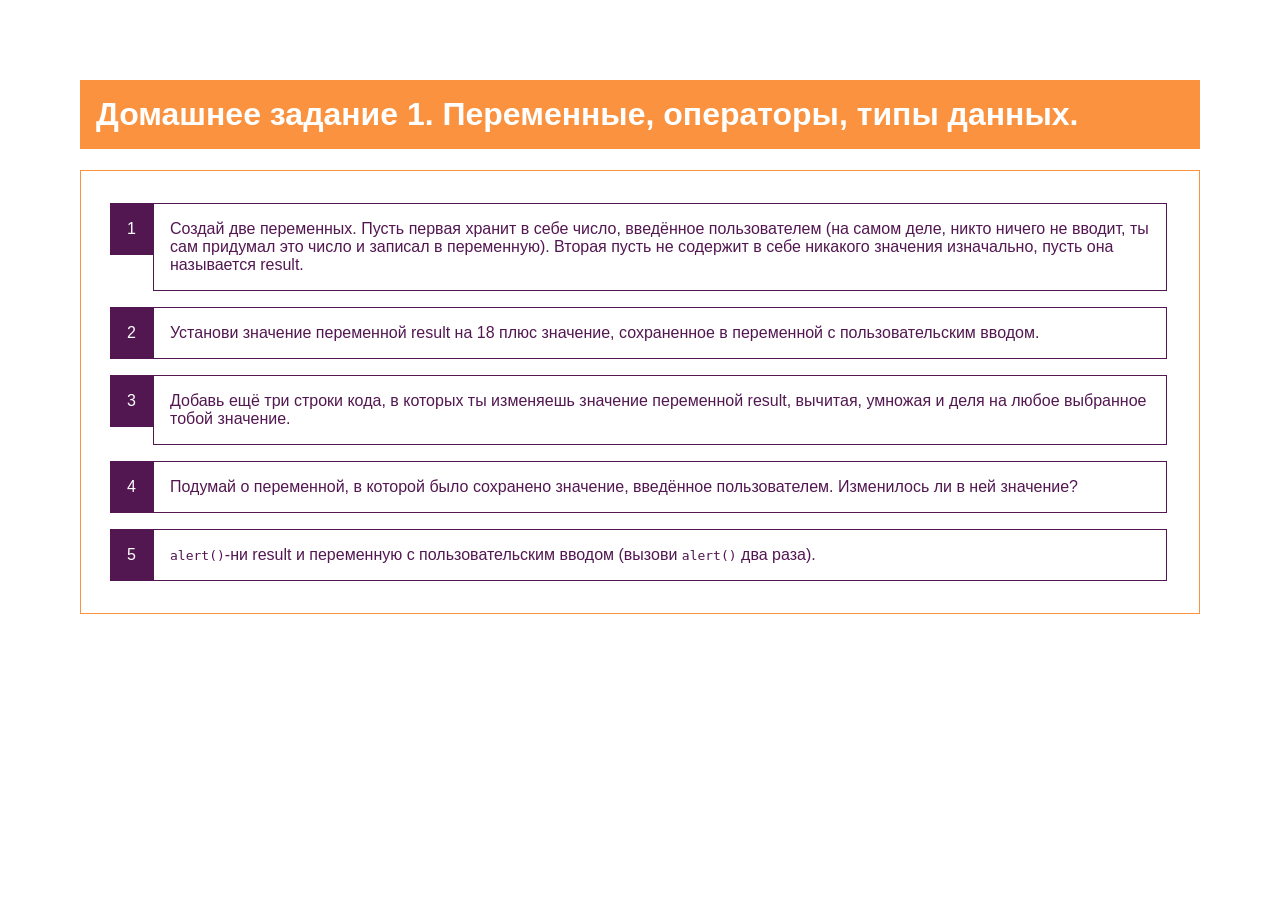
<file: 1/index.html>
<!DOCTYPE html>
<html lang="en">
  <head>
    <meta charset="UTF-8" />
    <meta name="viewport" content="width=device-width, initial-scale=1.0" />
    <meta http-equiv="X-UA-Compatible" content="ie=edge" />
    <title>Домашнее задание 1. Переменные, операторы, типы данных.</title>
    <link rel="stylesheet" href="styles.css" />
  </head>
  <body>
    <h1>Домашнее задание 1. Переменные, операторы, типы данных.</h1>
    <ol>
      <li>
        Создай две переменных. Пусть первая хранит в себе число, введённое
        пользователем (на самом деле, никто ничего не вводит, ты сам придумал
        это число и записал в переменную). Вторая пусть не содержит в себе
        никакого значения изначально, пусть она называется result.
      </li>
      <li>
        Установи значение переменной result на 18 плюс значение, сохраненное в
        переменной с пользовательским вводом.
      </li>
      <li>
        Добавь ещё три строки кода, в которых ты изменяешь значение переменной
        result, вычитая, умножая и деля на любое выбранное тобой значение.
      </li>
      <li>
        Подумай о переменной, в которой было сохранено значение, введённое
        пользователем. Изменилось ли в ней значение?
      </li>
      <li>
        <code>alert()</code>-ни result и переменную с пользовательским вводом
        (вызови <code>alert()</code> два раза).
      </li>
    </ol>
    <script src="assignment.js"></script>
  </body>
</html>
</file>
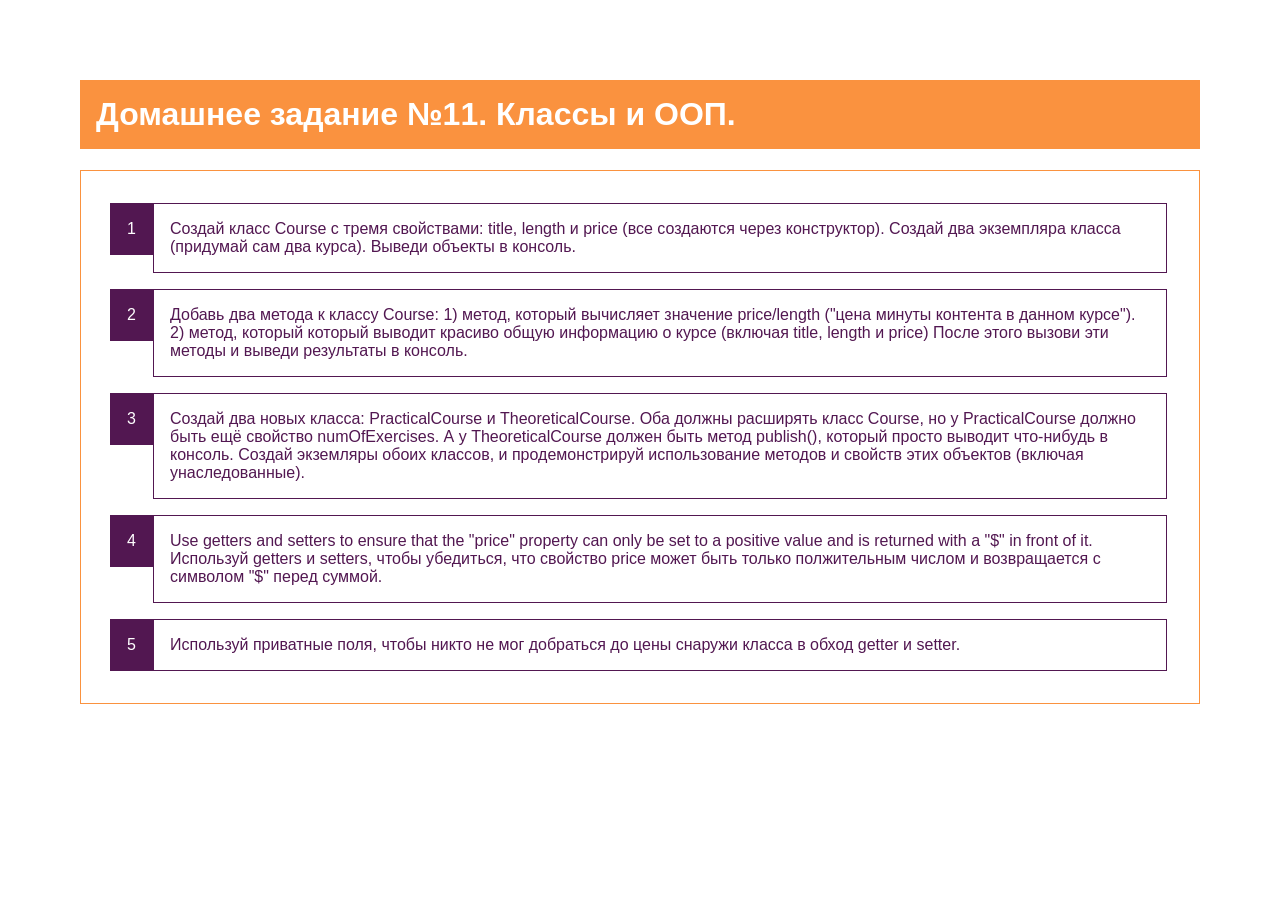
<file: 11/index.html>
<!DOCTYPE html>
<html lang="en">
  <head>
    <meta charset="UTF-8" />
    <meta name="viewport" content="width=device-width, initial-scale=1.0" />
    <meta http-equiv="X-UA-Compatible" content="ie=edge" />
    <title>Домашнее задание №11. Классы и ООП.</title>
    <link rel="stylesheet" href="styles.css" />
    <script src="assignment.js" defer></script>
  </head>
  <body>
    <h1>Домашнее задание №11. Классы и ООП.</h1>
    <ol>
      <li>
        Создай класс Course с тремя свойствами: title, length и price (все создаются через конструктор).
        Создай два экземпляра класса (придумай сам два курса). Выведи объекты в консоль.
      </li>
      <li>
        Добавь два метода к классу Course:
        1) метод, который вычисляет значение price/length ("цена минуты контента в данном курсе").
        2) метод, который который выводит красиво общую информацию о курсе (включая title, length и price)
        После этого вызови эти методы и выведи результаты в консоль.
      </li>
      <li>
        Создай два новых класса: PracticalCourse и TheoreticalCourse.
        Оба должны расширять класс Course, но у PracticalCourse должно быть ещё свойство numOfExercises.
        А у TheoreticalCourse должен быть метод publish(), который просто выводит что-нибудь в консоль.
        Создай экземляры обоих классов, и продемонстрируй использование методов и свойств этих объектов (включая унаследованные).
      </li>
      <li>
        Use getters and setters to ensure that the "price" property can only be
        set to a positive value and is returned with a "$" in front of it.
        Используй getters и setters, чтобы убедиться, что свойство price может быть только полжительным числом
        и возвращается с символом "$" перед суммой.
      </li>
      <li>
        Используй приватные поля, чтобы никто не мог добраться до цены снаружи класса в обход getter и setter.
      </li>
    </ol>
  </body>
</html>
</file>
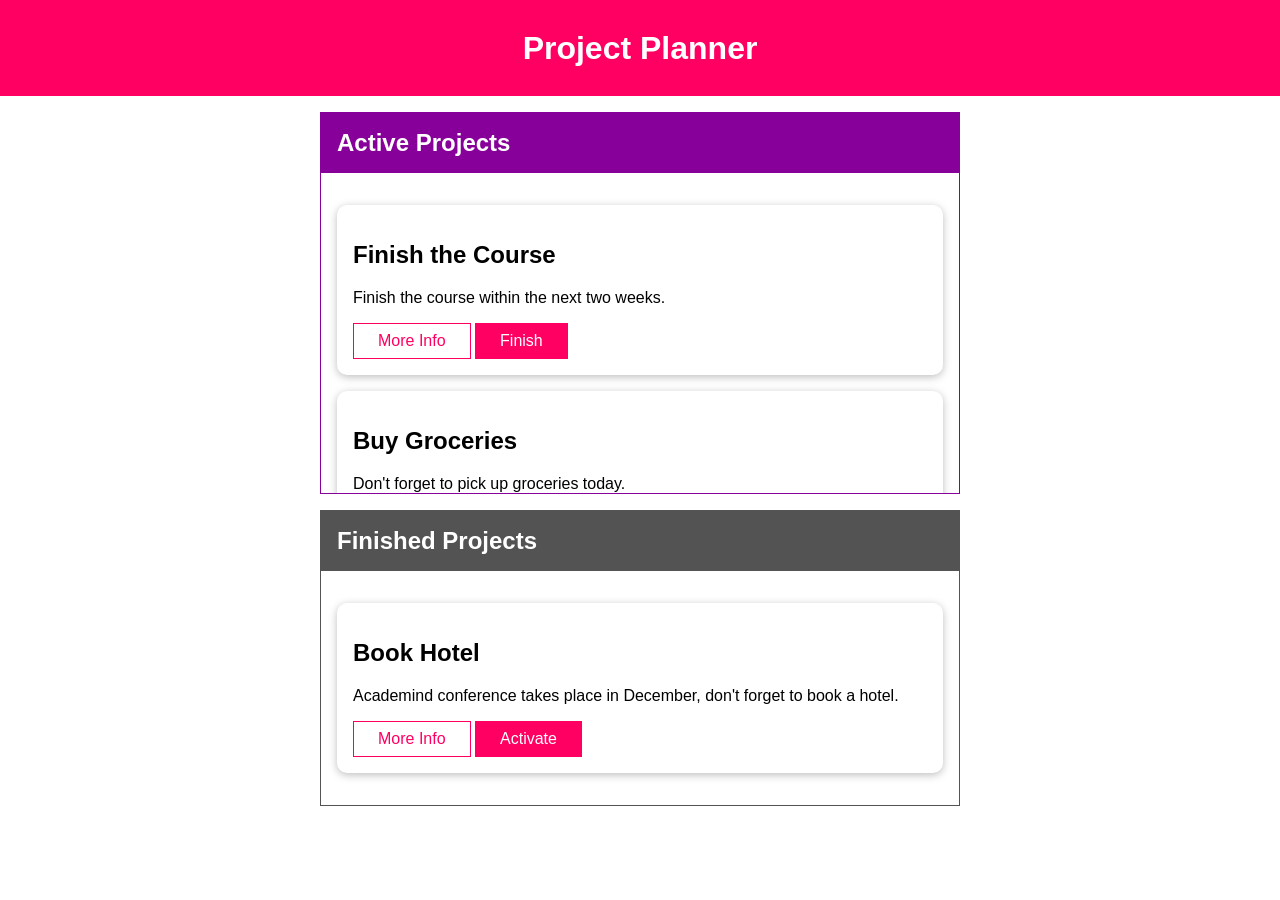
<file: 12/index.html>
<!DOCTYPE html>
<html lang="en">
  <head>
    <meta charset="UTF-8" />
    <meta name="viewport" content="width=device-width, initial-scale=1.0" />
    <meta http-equiv="X-UA-Compatible" content="ie=edge" />
    <title>Project Board</title>
    <link rel="stylesheet" href="assets/styles/app.css" />
    <script src="assets/scripts/app.js" defer></script>
  </head>
  <body>
    <header id="main-header">
      <h1>Project Planner</h1>
    </header>
    <section id="active-projects">
      <header>
        <h2>Active Projects</h2>
      </header>
      <ul>
        <li
          id="p1"
          data-extra-info="Got lifetime access, but would be nice to finish it soon!"
          class="card"
          draggable="true"
        >
          <h2>Finish the Course</h2>
          <p>Finish the course within the next two weeks.</p>
          <button class="alt">More Info</button>
          <button>Finish</button>
        </li>
        <li
          id="p2"
          data-extra-info="Not really a business topic but still important."
          class="card"
          draggable="true"
        >
          <h2>Buy Groceries</h2>
          <p>Don't forget to pick up groceries today.</p>
          <button class="alt">More Info</button>
          <button>Finish</button>
        </li>
      </ul>
    </section>
    <section id="finished-projects">
      <header>
        <h2>Finished Projects</h2>
      </header>
      <ul>
        <li
          id="p3"
          data-extra-info="Super important conference! Fictional but still!"
          class="card"
          draggable="true"
        >
          <h2>Book Hotel</h2>
          <p>
            Academind conference takes place in December, don't forget to book a
            hotel.
          </p>
          <button class="alt">More Info</button>
          <button>Activate</button>
        </li>
      </ul>
    </section>
  </body>
</html>
</file>
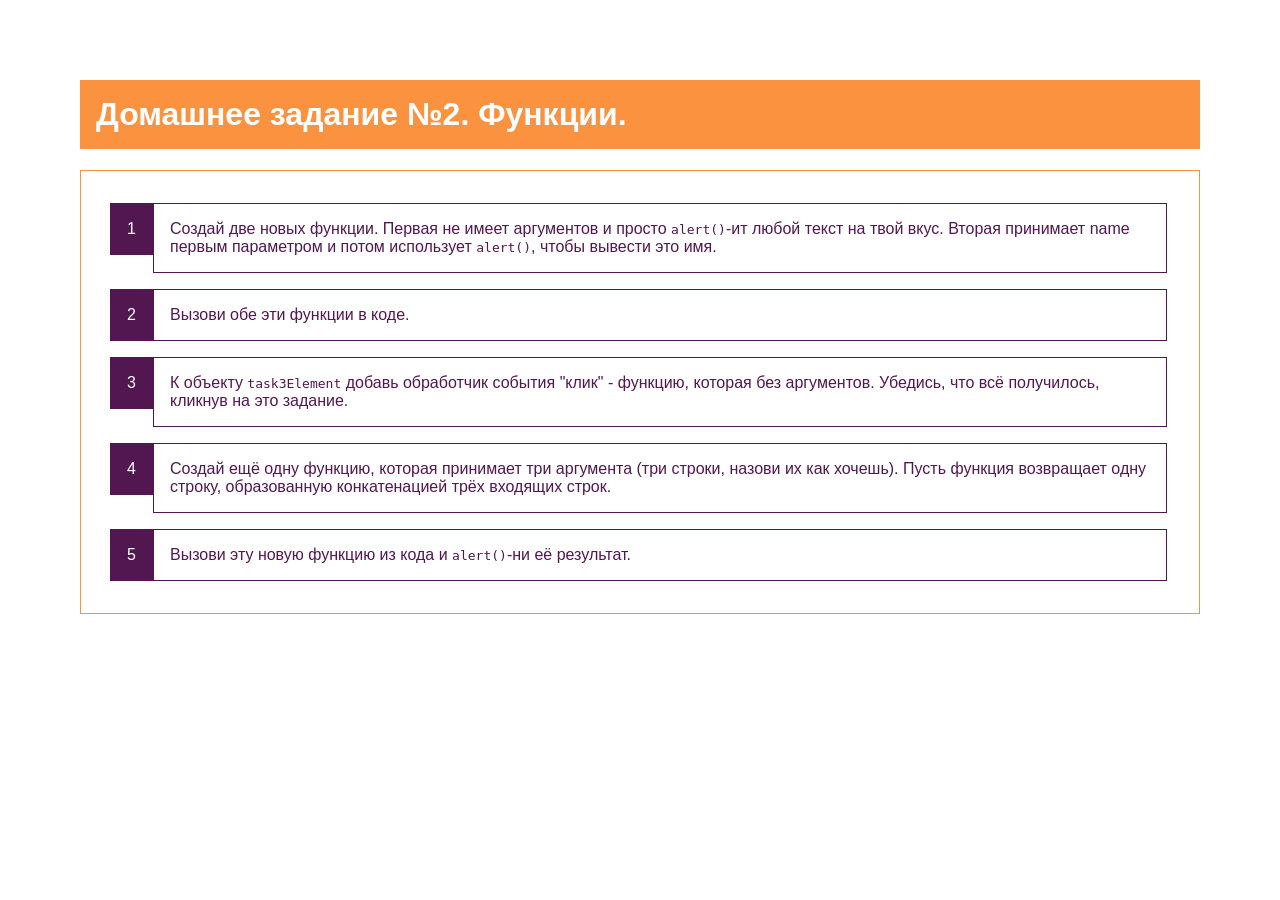
<file: 2/index.html>
<!DOCTYPE html>
<html lang="en">
  <head>
    <meta charset="UTF-8" />
    <meta name="viewport" content="width=device-width, initial-scale=1.0" />
    <meta http-equiv="X-UA-Compatible" content="ie=edge" />
    <title>Домашнее задание №2. Функции.</title>
    <link rel="stylesheet" href="styles.css" />
  </head>
  <body>
    <h1>Домашнее задание №2. Функции.</h1>
    <ol>
      <li>
        Создай две новых функции.
        Первая не имеет аргументов и просто <code>alert()</code>-ит любой текст на твой вкус.
        Вторая принимает name первым параметром и потом использует <code>alert()</code>, чтобы вывести это имя.
      </li>
      <li>
        Вызови обе эти функции в коде.
      </li>
      <li id="task-3">
        К объекту <code>task3Element</code> добавь обработчик события "клик" - функцию, которая без аргументов.
        Убедись, что всё получилось, кликнув на это задание.
      </li>
      <li>
        Создай ещё одну функцию, которая принимает три аргумента (три строки, назови их как хочешь).
        Пусть функция возвращает одну строку, образованную конкатенацией трёх входящих строк.
      </li>
      <li>
        Вызови эту новую функцию из кода и <code>alert()</code>-ни её результат.
      </li>
    </ol>
    <script src="assignment.js"></script>
  </body>
</html>
</file>
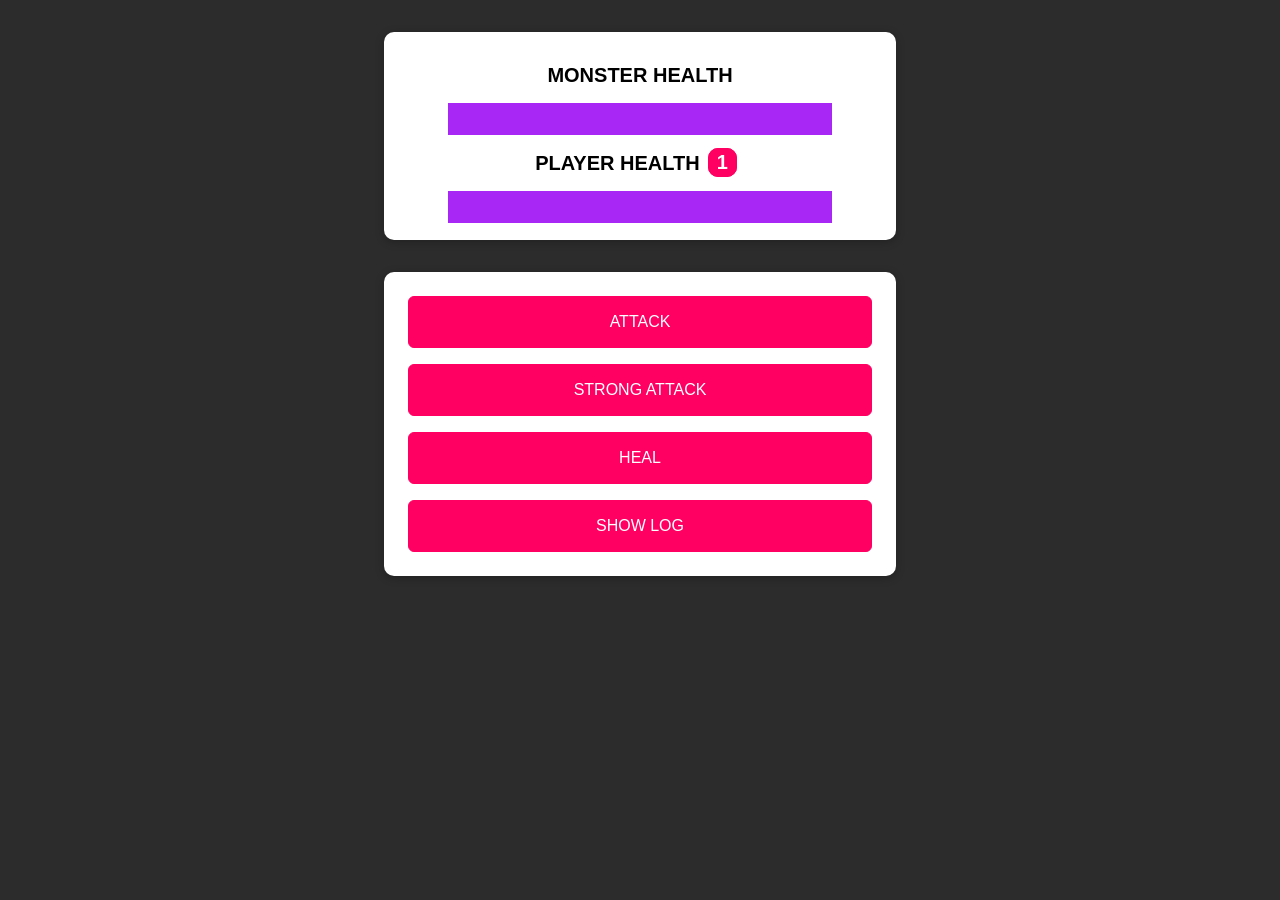
<file: 3/index.html>
<!DOCTYPE html>
<html lang="en">
  <head>
    <meta charset="UTF-8" />
    <meta name="viewport" content="width=device-width, initial-scale=1.0" />
    <meta http-equiv="X-UA-Compatible" content="ie=edge" />
    <title>Monster Killer</title>
    <link rel="stylesheet" href="assets/styles/app.css" />
    <script src="assets/scripts/vendor.js" defer></script>
    <script src="assets/scripts/app.js" defer></script>
  </head>
  <body>
    <section id="health-levels">
      <h2>MONSTER HEALTH</h2>
      <progress id="monster-health" max="100" value="100">100%</progress>
      <h2>PLAYER HEALTH<span id="bonus-life">1</span></h2>
      <progress id="player-health" max="100" value="100">100%</progress>
    </section>
    <section id="controls">
      <button id="attack-btn">ATTACK</button>
      <button id="strong-attack-btn">STRONG ATTACK</button>
      <button id="heal-btn">HEAL</button>
      <button id="log-btn">SHOW LOG</button>
    </section>
  </body>
</html>
</file>
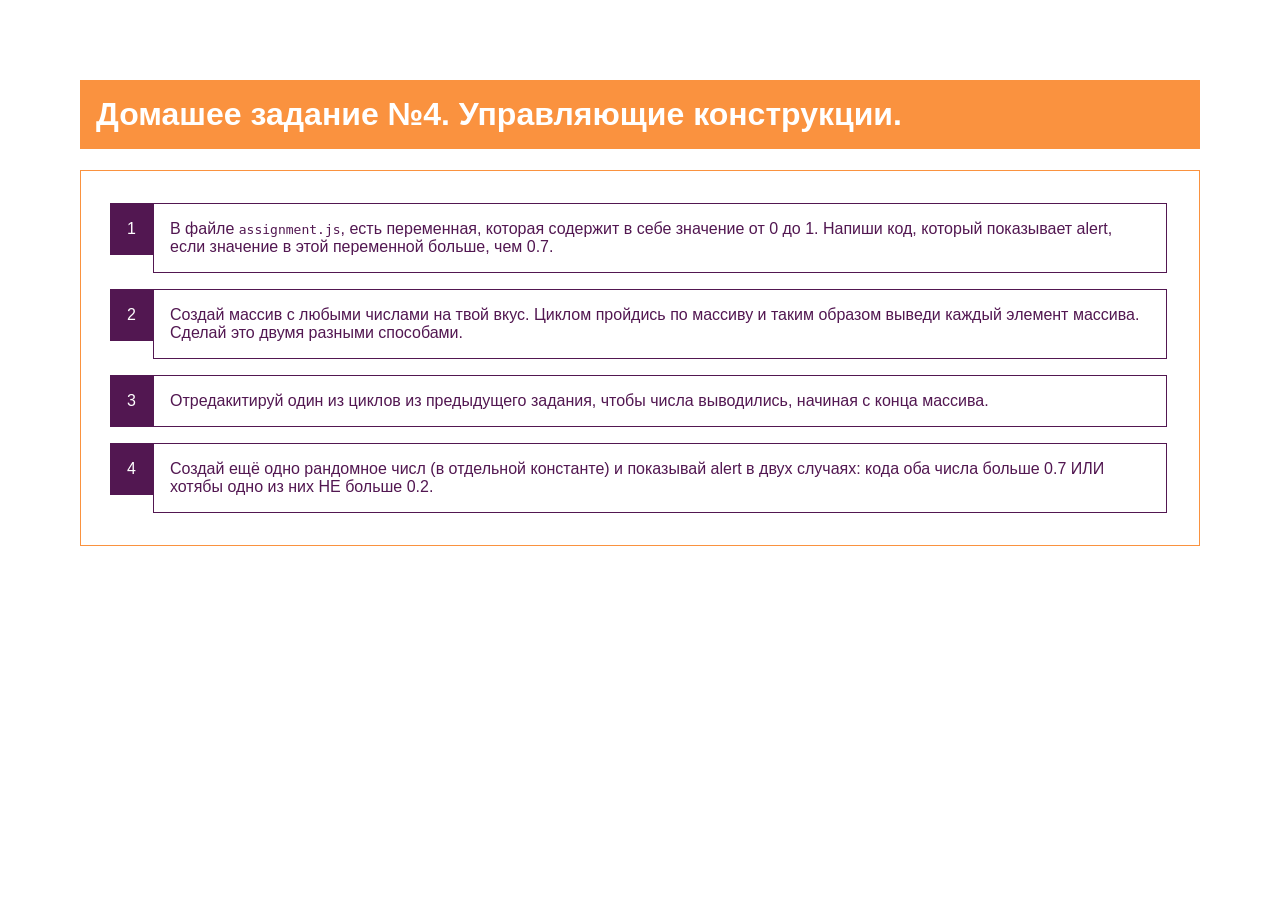
<file: 4/index.html>
<!DOCTYPE html>
<html lang="en">
  <head>
    <meta charset="UTF-8" />
    <meta name="viewport" content="width=device-width, initial-scale=1.0" />
    <meta http-equiv="X-UA-Compatible" content="ie=edge" />
    <title>Домашее задание №4. Управляющие конструкции.</title>
    <link rel="stylesheet" href="styles.css" />
    <script src="assignment.js" defer></script>
  </head>
  <body>
    <h1>Домашее задание №4. Управляющие конструкции.</h1>
    <ol>
      <li>
        В файле <code>assignment.js</code>, есть переменная, которая содержит в себе значение от 0 до 1. Напиши код, который показывает alert, если значение в этой переменной больше, чем 0.7.
      </li>
      <li>
        Создай массив с любыми числами на твой вкус. Циклом пройдись по массиву и таким образом выведи каждый элемент массива. Сделай это двумя разными способами.
      </li>
      <li>
        Отредакитируй один из циклов из предыдущего задания, чтобы числа выводились, начиная с конца массива.
      </li>
      <li>
        Создай ещё одно рандомное числ (в отдельной константе) и показывай alert в двух случаях: кода оба числа больше 0.7 ИЛИ хотябы одно из них НЕ больше 0.2.
      </li>
    </ol>
  </body>
</html>
</file>
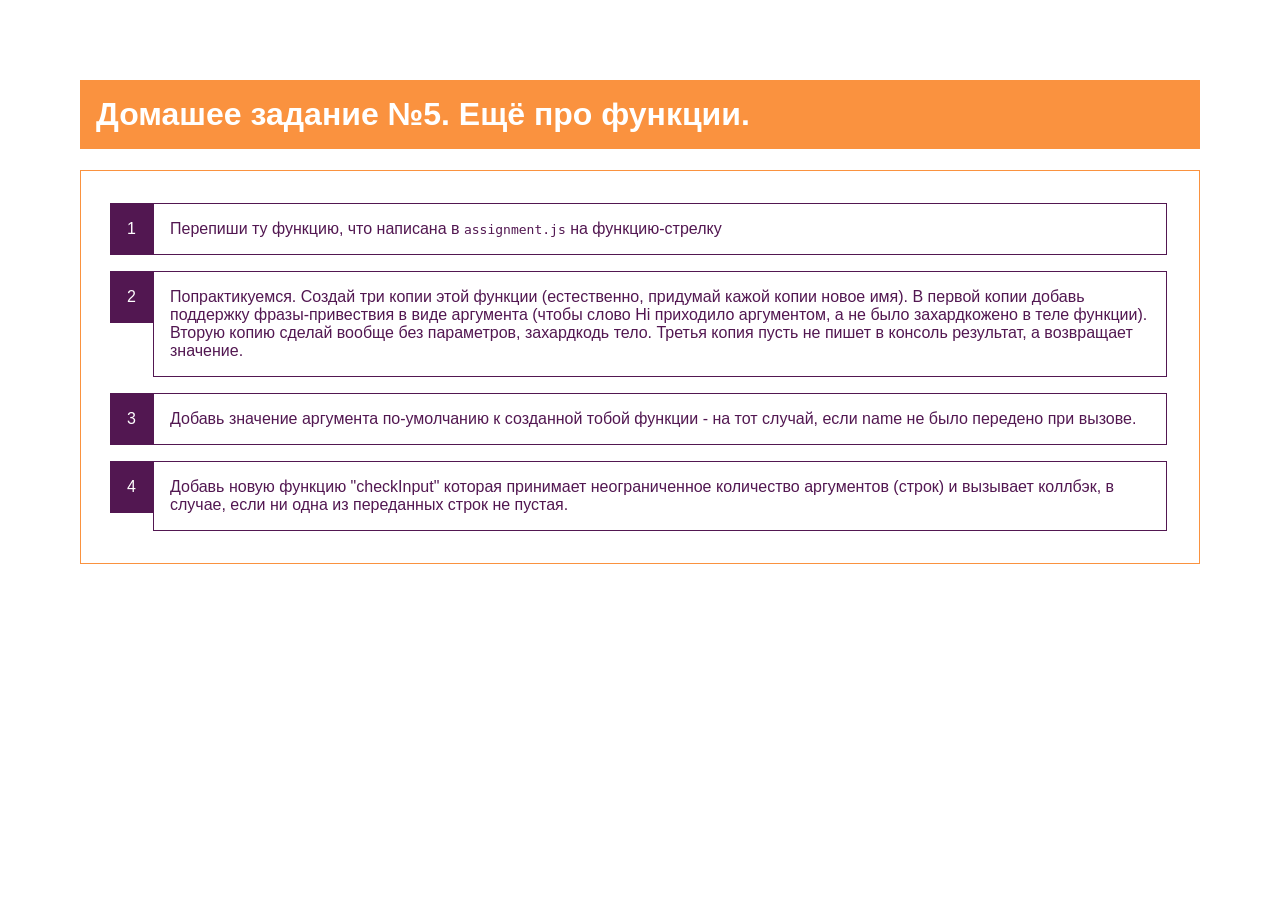
<file: 5/index.html>
<!DOCTYPE html>
<html lang="en">
  <head>
    <meta charset="UTF-8" />
    <meta name="viewport" content="width=device-width, initial-scale=1.0" />
    <meta http-equiv="X-UA-Compatible" content="ie=edge" />
    <title>Домашее задание №5. Ещё про функции.</title>
    <link rel="stylesheet" href="styles.css" />
    <script src="assignment.js" defer></script>
  </head>
  <body>
    <h1>Домашее задание №5. Ещё про функции.</h1>
    <ol>
      <li>
        Перепиши ту функцию, что написана в <code>assignment.js</code> на функцию-стрелку
      </li>
      <li>
        Попрактикуемся. Создай три копии этой функции (естественно, придумай кажой копии новое имя).
        В первой копии добавь поддержку фразы-привествия в виде аргумента (чтобы слово Hi приходило аргументом, а не было захардкожено в теле функции).
        Вторую копию сделай вообще без параметров, захардкодь тело.
        Третья копия пусть не пишет в консоль результат, а возвращает значение.
      </li>
      <li>
        Добавь значение аргумента по-умолчанию к созданной тобой функции - на тот случай, если name не было передено при вызове.
      </li>
      <li>
        Добавь новую функцию "checkInput" которая принимает неограниченное количество аргументов (строк) и вызывает коллбэк, в случае, если ни одна из переданных строк не пустая.
      </li>
    </ol>
  </body>
</html>
</file>
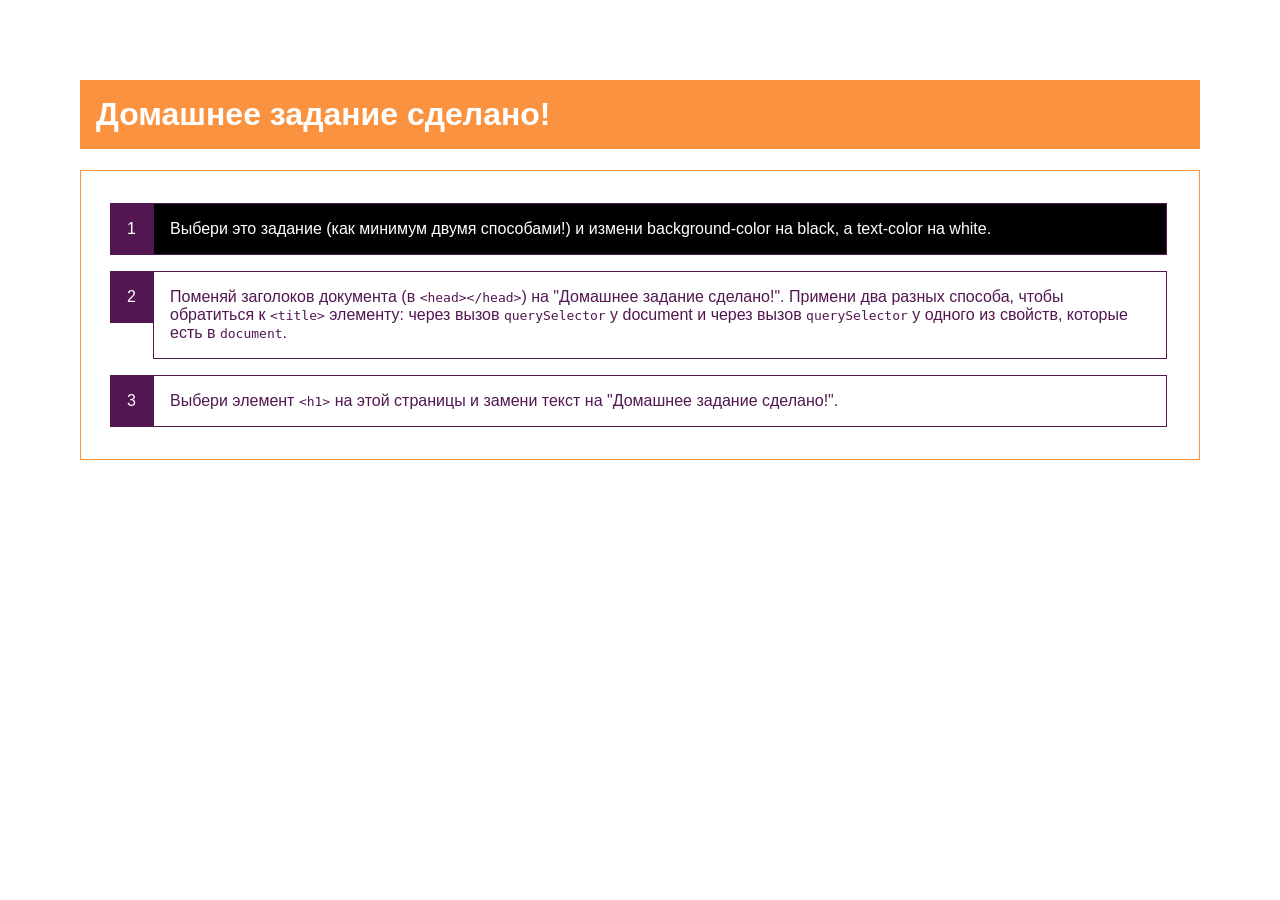
<file: 6/index.html>
<!DOCTYPE html>
<html lang="en">
  <head>
    <meta charset="UTF-8" />
    <meta name="viewport" content="width=device-width, initial-scale=1.0" />
    <meta http-equiv="X-UA-Compatible" content="ie=edge" />
    <title>Домашее задание №5. Запросы к DOM и манипуляции с ним.</title>
    <link rel="stylesheet" href="styles.css" />
  </head>
  <body>
    <h1>Домашее задание №5. Запросы к DOM и манипуляции с ним.</h1>
    <ol>
      <li id="task-1">
        Выбери это задание (как минимум двумя способами!) и измени background-color на black, а text-color на white.
      </li>
      <li>
        Поменяй заголоков документа (в <code>&lt;head&gt;&lt;/head&gt;</code>) на "Домашнее задание сделано!".
        Примени два разных способа, чтобы обратиться к <code>&lt;title&gt;</code> элементу: через вызов <code>querySelector</code> у document и через вызов <code>querySelector</code> у одного из свойств, которые есть в <code>document</code>.
      </li>
      <li>
        Выбери элемент <code>&lt;h1&gt;</code> на этой страницы и замени текст на "Домашнее задание сделано!".
      </li>
    </ol>
    <script src="assignment.js"></script>
  </body>
</html>
</file>
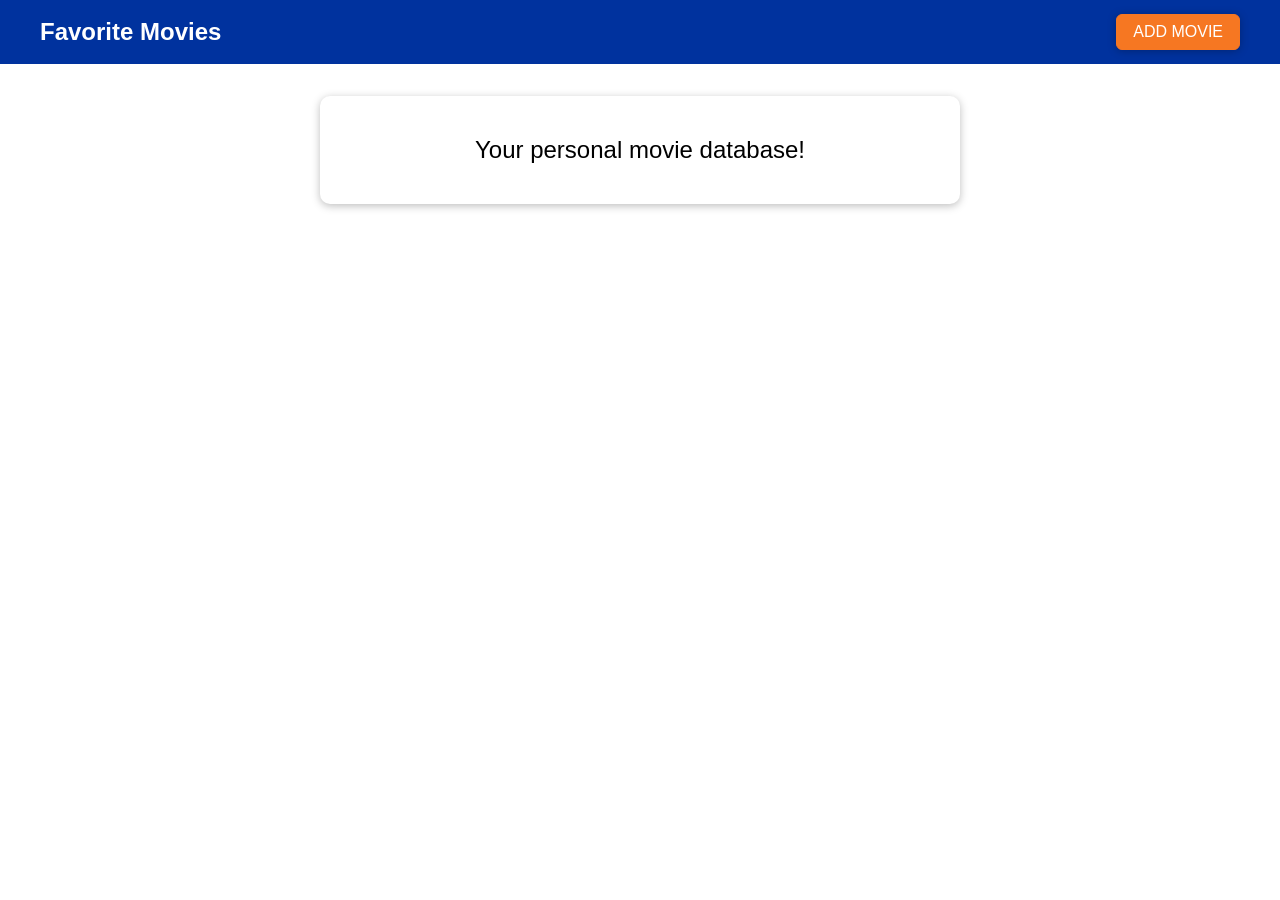
<file: 7/index.html>
<!DOCTYPE html>
<html lang="en">
  <head>
    <meta charset="UTF-8" />
    <meta name="viewport" content="width=device-width, initial-scale=1.0" />
    <meta http-equiv="X-UA-Compatible" content="ie=edge" />
    <title>Favorite Movies</title>
    <link rel="stylesheet" href="assets/styles/app.css" />
    <script src="assets/scripts/app.js" defer></script>
  </head>
  <body>
    <div id="backdrop"></div>
    <div class="modal" id="add-modal">
      <div class="modal__content">
        <label for="title">Movie Title</label>
        <input type="text" name="title" id="title" />
        <label for="image-url">Image URL</label>
        <input type="text" name="image-url" id="image-url" />
        <label for="rating">Your Rating</label>
        <input
          type="number"
          step="1"
          max="5"
          min="1"
          name="rating"
          id="rating"
        />
      </div>
      <div class="modal__actions">
        <button class="btn btn--passive">Cancel</button>
        <button class="btn btn--success">Add</button>
      </div>
    </div>
    <div class="modal" id="delete-modal">
      <h2 class="modal__title">Are you sure?</h2>
      <p class="modal__content">
        Are you sure you want to delete this item? This action can't be made
        undone!
      </p>
      <div class="modal__actions">
        <button class="btn btn--passive">No (Cancel)</button>
        <button class="btn btn--danger">Yes</button>
      </div>
    </div>

    <header>
      <h1>Favorite Movies</h1>
      <button>ADD MOVIE</button>
    </header>

    <main>
      <section id="entry-text" class="card">
        <p>Your personal movie database!</p>
      </section>
      <ul id="movie-list"></ul>
    </main>
  </body>
</html>
</file>
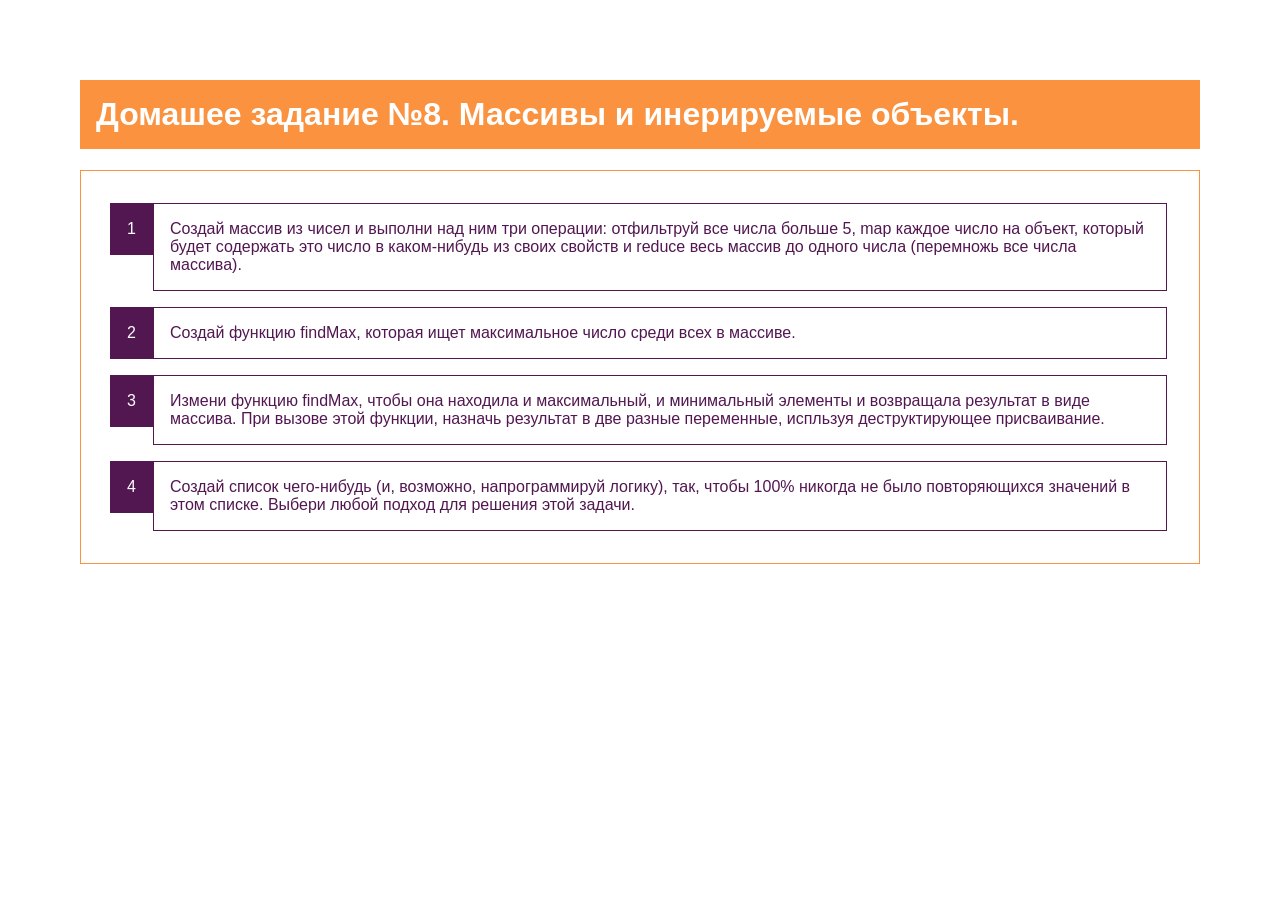
<file: 8/index.html>
<!DOCTYPE html>
<html lang="en">
  <head>
    <meta charset="UTF-8" />
    <meta name="viewport" content="width=device-width, initial-scale=1.0" />
    <meta http-equiv="X-UA-Compatible" content="ie=edge" />
    <title>Домашее задание №8. Массивы и инерируемые объекты.</title>
    <link rel="stylesheet" href="styles.css" />
    <script src="assignment.js" defer></script>
  </head>
  <body>
    <h1>Домашее задание №8. Массивы и инерируемые объекты.</h1>
    <ol>
      <li>
        Создай массив из чисел и выполни над ним три операции: отфильтруй все числа больше 5,
        map каждое число на объект, который будет содержать это число в каком-нибудь из своих свойств и
        reduce весь массив до одного числа (перемножь все числа массива).
      </li>
      <li>
        Создай функцию findMax, которая ищет максимальное число среди всех в массиве.
      </li>
      <li>
        Измени функцию findMax, чтобы она находила и максимальный, и минимальный элементы и возвращала
        результат в виде массива. При вызове этой функции, назначь результат в две разные переменные,
        испльзуя деструктирующее присваивание.
      </li>
      <li>
        Создай список чего-нибудь (и, возможно, напрограммируй логику), так, чтобы 100% никогда не было
        повторяющихся значений в этом списке. Выбери любой подход для решения этой задачи.
      </li>
    </ol>
  </body>
</html>
</file>
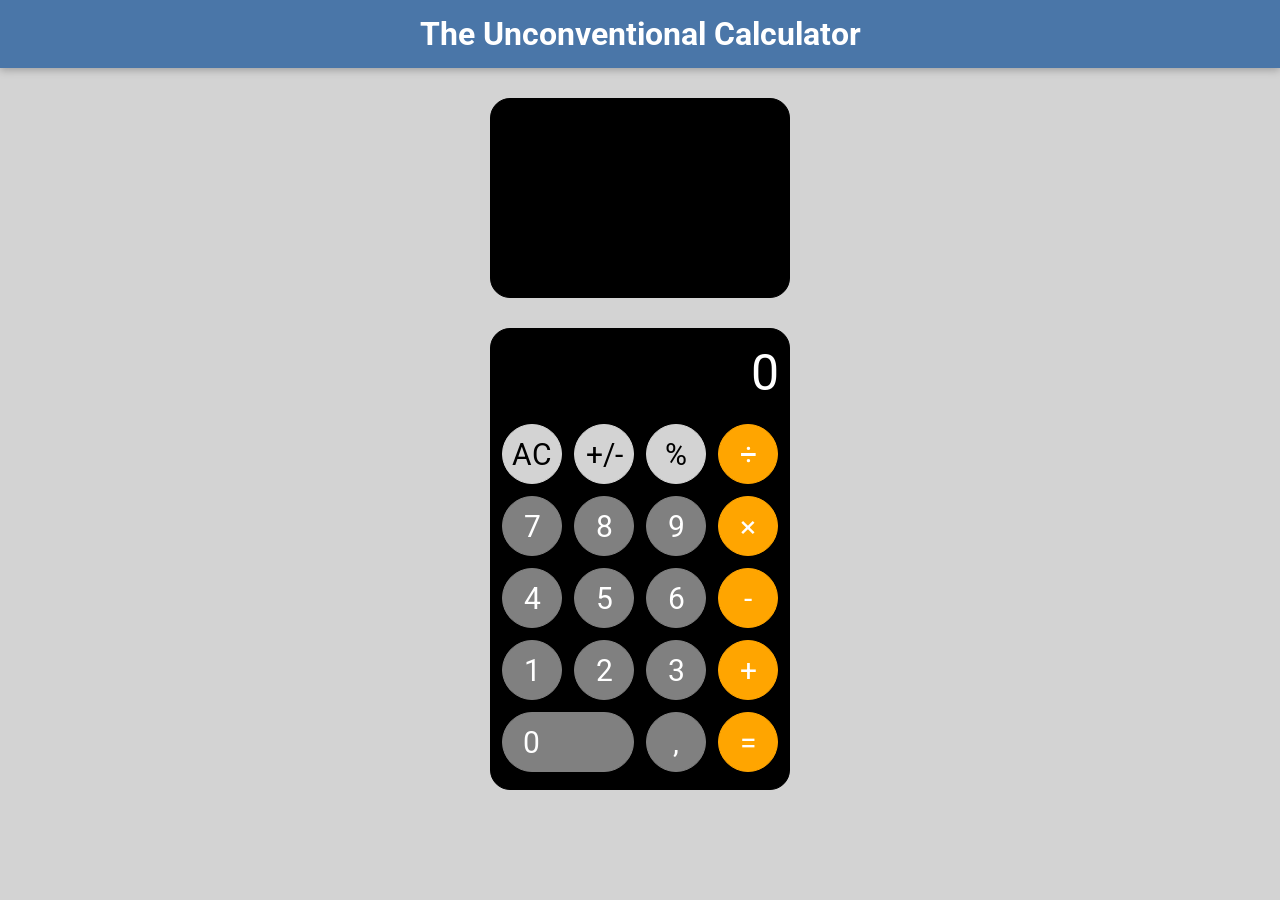
<file: calculator/index.html>
<!DOCTYPE html>
<html lang="en">
  <head>
    <script src="assets/scripts/vendor.js" defer></script>
    <script src="assets/scripts/app.js" defer></script>
    <meta charset="UTF-8" />
    <meta name="viewport" content="width=device-width, initial-scale=1.0" />
    <meta http-equiv="X-UA-Compatible" content="ie=edge" />
    <title>Basics</title>
    <link
      href="https://fonts.googleapis.com/css?family=Roboto:400,700&display=swap"
      rel="stylesheet"
    />
    <link rel="stylesheet" href="assets/styles/app.css" />
  </head>
  <body>
    <header>
      <h1>The Unconventional Calculator</h1>
    </header>

    <section id="top-calculator">
        <div id="overflow">
            <div id="results">

            </div>
        </div>
    </section>

    <section id="calculator">
      <input id="input-number" readonly="readonly" placeholder="0"/>
      <div id="calc-actions">
        <table>
            <tr>
                <td><button type="button" id="btn-ac">AC</button></td>
                <td><button type="button" id="btn-plus-on-minus">+/-</button></td>
                <td><button type="button" id="btn-percent">%</button></td>
                <td><button type="button" id="btn-division">÷</button></td>
            </tr>
            <tr>
                <td><button type="button" id="btn-seven">7</button></td>
                <td><button type="button" id="btn-eight">8</button></td>
                <td><button type="button" id="btn-nine">9</button></td>
                <td><button type="button" id="btn-multiply">×</button></td>
            </tr>
            <tr>
                <td><button type="button" id="btn-four">4</button></td>
                <td><button type="button" id="btn-five">5</button></td>
                <td><button type="button" id="btn-six">6</button></td>
                <td><button type="button" id="btn-minus">-</button></td>
            </tr>
            <tr>
                <td><button type="button" id="btn-one">1</button></td>
                <td><button type="button" id="btn-two">2</button></td>
                <td><button type="button" id="btn-three">3</button></td>
                <td><button type="button" id="btn-plus">+</button></td>
            </tr>
            <tr>
                <td colspan="2"><button type="button" id="btn-zero">0</button></td>
                <td><button type="button" id="btn-dot">,</button></td>
                <td><button type="button" id="btn-result">=</button></td>
            </tr>
        </table>
      </div>
    </section>
  </body>
</html>
</file>
<file: 1/styles.css>
html {
  font-family: sans-serif;
}

body {
  margin: 5rem;
  color: #521751;
}

h1 {
  background: #fa923f;
  color: white;
  padding: 1rem;
}

ol {
  counter-reset: list-counter;
  list-style: none;
  margin: 0;
  padding: 1rem;
  border: 1px solid #fa923f;
}

li {
  counter-increment: list-counter;
  padding: 1rem;
  margin: 1rem 1rem 1rem 3.5rem;
  border: 1px solid #521751;
  position: relative;
}

li:before {
  content: counter(list-counter);
  margin-right: 0.5rem;
  padding: 1rem;
  background: #521751;
  color: white;
  position: absolute;
  left: -2.75rem;
  top: -1px;
  border: 1px solid #521751;
}

li:hover,
li:active {
  border-color: #fa923f;
  color: white;
  background: #fa923f;
}
</file>
<file: 11/styles.css>
html {
  font-family: sans-serif;
}

body {
  margin: 5rem;
  color: #521751;
}

h1 {
  background: #fa923f;
  color: white;
  padding: 1rem;
}

ol {
  counter-reset: list-counter;
  list-style: none;
  margin: 0;
  padding: 1rem;
  border: 1px solid #fa923f;
}

li {
  counter-increment: list-counter;
  padding: 1rem;
  margin: 1rem 1rem 1rem 3.5rem;
  border: 1px solid #521751;
  position: relative;
}

li:before {
  content: counter(list-counter);
  margin-right: 0.5rem;
  padding: 1rem;
  background: #521751;
  color: white;
  position: absolute;
  left: -2.75rem;
  top: -1px;
  border: 1px solid #521751;
}

li:hover,
li:active {
  border-color: #fa923f;
  color: white;
  background: #fa923f;
}
</file>
<file: 12/assets/styles/app.css>
* {
  box-sizing: border-box;
}

html {
  font-family: sans-serif;
}

body {
  margin: 0;
}

#main-header {
  width: 100%;
  height: 6rem;
  display: flex;
  justify-content: center;
  align-items: center;
  background: #ff0062;
}

#main-header h1 {
  color: white;
  margin: 0;
}

footer {
  position: absolute;
  bottom: 0;
  left: 0;
  width: 100%;
  text-align: center;
}

ul {
  list-style: none;
  margin: 0;
  padding: 0;
}

li {
  margin: 1rem 0;
}

section {
  margin: 1rem auto;
  width: 40rem;
  max-width: 90%;
}

section ul {
  padding: 1rem;
  max-height: 20rem;
  overflow: scroll;
}

section > h2 {
  color: white;
  margin: 0;
}

button {
  font: inherit;
  background: #ff0062;
  color: white;
  border: 1px solid #ff0062;
  padding: 0.5rem 1.5rem;
  cursor: pointer;
}

button.alt {
  background: white;
  color: #ff0062;
}

button:focus {
  outline: none;
}

button:hover,
button:active {
  background: #ff2579;
  border-color: #ff2579;
  color: white;
}

.card {
  border-radius: 10px;
  box-shadow: 0 2px 8px rgba(0, 0, 0, 0.26);
  padding: 1rem;
  background: white;
}

#active-projects {
  border: 1px solid #870099;
}

#active-projects > header {
  background: #870099;
  padding: 1rem;
  display: flex;
  justify-content: space-between;
  align-items: center;
}

#active-projects header h2 {
  color: white;
  margin: 0;
}

#finished-projects {
  border: 1px solid #535353;
}

#finished-projects > header {
  background: #535353;
  padding: 1rem;
  display: flex;
  justify-content: space-between;
  align-items: center;
}

#finished-projects header h2 {
  color: white;
  margin: 0;
}

.drop {
  background: linear-gradient(#cacaca, transparent);
}
</file>
<file: 2/styles.css>
html {
  font-family: sans-serif;
}

body {
  margin: 5rem;
  color: #521751;
}

h1 {
  background: #fa923f;
  color: white;
  padding: 1rem;
}

ol {
  counter-reset: list-counter;
  list-style: none;
  margin: 0;
  padding: 1rem;
  border: 1px solid #fa923f;
}

li {
  counter-increment: list-counter;
  padding: 1rem;
  margin: 1rem 1rem 1rem 3.5rem;
  border: 1px solid #521751;
  position: relative;
}

li:before {
  content: counter(list-counter);
  margin-right: 0.5rem;
  padding: 1rem;
  background: #521751;
  color: white;
  position: absolute;
  left: -2.75rem;
  top: -1px;
  border: 1px solid #521751;
}

li:hover,
li:active {
  border-color: #fa923f;
  color: white;
  background: #fa923f;
}
</file>
<file: 3/assets/styles/app.css>
html {
  font-family: sans-serif;
}

body {
  background: #2c2c2c;
}

h2 {
  font-size: 1.25rem;
  margin: 1rem 0.5rem;
}

progress {
  -webkit-appearance: none;
  -moz-appearance: none;
  appearance: none;
  width: 80%;
  height: 2rem;
  color: #ff0062;
  border: 1px solid #a927f5;
}

progress[value]::-webkit-progress-bar,
progress[value] {
  background-color: #eee;
  box-shadow: 0 2px 5px rgba(0, 0, 0, 0.25) inset;
}

progress[value]::-webkit-progress-value {
  background-color: #a927f5;
  transition: all 0.2s ease-out;
}

progress[value]::-moz-progress-bar {
  background-color: #a927f5;
  transition: all 0.2s ease-out;
}

button {
  font: inherit;
  background: #ff0062;
  border: 1px solid #ff0062;
  color: white;
  padding: 1rem 2rem;
  border-radius: 6px;
  cursor: pointer;
  margin: 0.5rem;
}

button:focus {
  outline: none;
}

button:hover,
button:active {
  background: #a927f5;
  border-color: #a927f5;
}

#health-levels,
#controls {
  margin: 2rem auto;
  width: 30rem;
  text-align: center;
  border-radius: 10px;
  padding: 1rem;
  box-shadow: 0 2px 8px rgba(0, 0, 0, 0.25);
  background: white;
}

#controls {
  display: flex;
  flex-direction: column;
}

#bonus-life {
  font-weight: bold;
  color: white;
  background: #ff0062;
  border: 1px solid #ff0062;
  padding: 0.15rem 0.5rem;
  border-radius: 10px;
  text-align: center;
  margin: 0 0.5rem;
}
</file>
<file: 4/styles.css>
html {
  font-family: sans-serif;
}

body {
  margin: 5rem;
  color: #521751;
}

h1 {
  background: #fa923f;
  color: white;
  padding: 1rem;
}

ol {
  counter-reset: list-counter;
  list-style: none;
  margin: 0;
  padding: 1rem;
  border: 1px solid #fa923f;
}

li {
  counter-increment: list-counter;
  padding: 1rem;
  margin: 1rem 1rem 1rem 3.5rem;
  border: 1px solid #521751;
  position: relative;
}

li:before {
  content: counter(list-counter);
  margin-right: 0.5rem;
  padding: 1rem;
  background: #521751;
  color: white;
  position: absolute;
  left: -2.75rem;
  top: -1px;
  border: 1px solid #521751;
}

li:hover,
li:active {
  border-color: #fa923f;
  color: white;
  background: #fa923f;
}
</file>
<file: 5/styles.css>
html {
  font-family: sans-serif;
}

body {
  margin: 5rem;
  color: #521751;
}

h1 {
  background: #fa923f;
  color: white;
  padding: 1rem;
}

ol {
  counter-reset: list-counter;
  list-style: none;
  margin: 0;
  padding: 1rem;
  border: 1px solid #fa923f;
}

li {
  counter-increment: list-counter;
  padding: 1rem;
  margin: 1rem 1rem 1rem 3.5rem;
  border: 1px solid #521751;
  position: relative;
}

li:before {
  content: counter(list-counter);
  margin-right: 0.5rem;
  padding: 1rem;
  background: #521751;
  color: white;
  position: absolute;
  left: -2.75rem;
  top: -1px;
  border: 1px solid #521751;
}

li:hover,
li:active {
  border-color: #fa923f;
  color: white;
  background: #fa923f;
}
</file>
<file: 6/styles.css>
html {
  font-family: sans-serif;
}

body {
  margin: 5rem;
  color: #521751;
}

h1 {
  background: #fa923f;
  color: white;
  padding: 1rem;
}

ol {
  counter-reset: list-counter;
  list-style: none;
  margin: 0;
  padding: 1rem;
  border: 1px solid #fa923f;
}

li {
  counter-increment: list-counter;
  padding: 1rem;
  margin: 1rem 1rem 1rem 3.5rem;
  border: 1px solid #521751;
  position: relative;
}

li:before {
  content: counter(list-counter);
  margin-right: 0.5rem;
  padding: 1rem;
  background: #521751;
  color: white;
  position: absolute;
  left: -2.75rem;
  top: -1px;
  border: 1px solid #521751;
}

li:hover,
li:active {
  border-color: #fa923f;
  color: white;
  background: #fa923f;
}

.tex-color {
    color: white;
}
</file>
<file: 7/assets/styles/app.css>
* {
  box-sizing: border-box;
}

html {
  font-family: sans-serif;
}

body {
  margin: 0;
}

button:focus {
  outline: none;
}

header {
  width: 100%;
  height: 4rem;
  display: flex;
  justify-content: space-between;
  align-items: center;
  padding: 0 2.5rem;
  background: #00329e;
}

header h1 {
  margin: 0;
  color: white;
  font-size: 1.5rem;
}

header button {
  font: inherit;
  padding: 0.5rem 1rem;
  background: #f67722;
  border: 1px solid #f67722;
  color: white;
  border-radius: 6px;
  box-shadow: 0 1px 8px rgba(0, 0, 0, 0.26);
  cursor: pointer;
}

header button:hover,
header button:active {
  background: #f3cc4b;
  border-color: #f3cc4b;
  color: #995200;
}

label {
  font-weight: bold;
  margin: 0.5rem 0;
  color: #464646;
}

input {
  font: inherit;
  border: 1px solid #ccc;
  padding: 0.4rem 0.2rem;
  color: #383838;
}

input:focus {
  outline: none;
  background: #fff1c4;
}

.btn {
  font: inherit;
  padding: 0.5rem 1.5rem;
  border: 1px solid #00329e;
  background: #00329e;
  color: white;
  border-radius: 6px;
  box-shadow: 0 1px 8px rgba(0, 0, 0, 0.26);
  cursor: pointer;
  margin: 0 0.5rem;
}

.btn:hover,
.btn:active {
  background: #f67722;
  border-color: #f67722;
}

.btn--passive {
  color: #00329e;
  background: transparent;
  border: none;
  box-shadow: none;
}

.btn--passive:hover,
.btn--passive:active {
  background: #aec6f8;
}

.btn--danger {
  background: #d30808;
  color: white;
  border-color: #d30808;
}

.btn--danger:hover,
.btn--danger:active {
  background: #ff3217;
  border-color: #ff3217;
}

.modal {
  position: fixed;
  z-index: 100;
  background: white;
  border-radius: 10px;
  width: 80%;
  top: 30vh;
  left: 10%;
  box-shadow: 0 2px 8px rgba(0, 0, 0, 0.26);
  display: none;
}

.modal.visible {
  display: block;
  animation: fade-slide-in 0.3s ease-out forwards;
}

.modal .modal__title {
  margin: 0;
  padding: 1rem;
  border-bottom: 1px solid #00329e;
  background: #00329e;
  color: white;
  border-radius: 10px 10px 0 0;
}

.modal .modal__content {
  padding: 1rem;
}

.modal .modal__actions {
  padding: 1rem;
  display: flex;
  justify-content: flex-end;
}

.movie-element {
  margin: 1rem 0;
  box-shadow: 0 2px 8px rgba(0, 0, 0, 0.26);
  border-radius: 10px;
  display: flex;
}

.movie-element h2,
.movie-element p {
  font-size: 1.25rem;
  margin: 0;
}

.movie-element h2 {
  color: #383838;
  margin-bottom: 1rem;
}

.movie-element p {
  color: white;
  display: inline;
  background: #f67722;
  padding: 0.25rem 1rem;
  border-radius: 15px;
}

.movie-element__image {
  flex: 1;
  border-radius: 10px 0 0 10px;
  overflow: hidden;
}

.movie-element__image img {
  height: 100%;
  width: 100%;
  object-fit: cover;
}

.movie-element__info {
  flex: 2;
  padding: 1rem;
}

.card {
  background: white;
  border-radius: 10px;
  box-shadow: 0 2px 8px rgba(0, 0, 0, 0.26);
}

#entry-text {
  width: 40rem;
  margin: 2rem auto;
  max-width: 80%;
  padding: 1rem;
}

#entry-text p {
  font-size: 1.5rem;
  text-align: center;
}

#movie-list {
  list-style: none;
  width: 40rem;
  max-width: 90%;
  margin: 1rem auto;
  padding: 0;
}

#backdrop {
  position: fixed;
  width: 100%;
  height: 100vh;
  top: 0;
  left: 0;
  background: rgba(0, 0, 0, 0.75);
  z-index: 10;
  pointer-events: none;
  display: none;
}

#backdrop.visible {
  display: block;
  pointer-events: all;
}

#add-modal .modal__content {
  display: flex;
  flex-direction: column;
}

@media (min-width: 768px) {
  .modal {
    width: 40rem;
    left: calc(50% - 20rem);
  }
}

@keyframes fade-slide-in {
  from {
    transform: translateY(-5rem);
  }
  to {
    transform: translateY(0);
  }
}
</file>
<file: 8/styles.css>
html {
  font-family: sans-serif;
}

body {
  margin: 5rem;
  color: #521751;
}

h1 {
  background: #fa923f;
  color: white;
  padding: 1rem;
}

ol {
  counter-reset: list-counter;
  list-style: none;
  margin: 0;
  padding: 1rem;
  border: 1px solid #fa923f;
}

li {
  counter-increment: list-counter;
  padding: 1rem;
  margin: 1rem 1rem 1rem 3.5rem;
  border: 1px solid #521751;
  position: relative;
}

li:before {
  content: counter(list-counter);
  margin-right: 0.5rem;
  padding: 1rem;
  background: #521751;
  color: white;
  position: absolute;
  left: -2.75rem;
  top: -1px;
  border: 1px solid #521751;
}

li:hover,
li:active {
  border-color: #fa923f;
  color: white;
  background: #fa923f;
}
</file>
<file: calculator/assets/styles/app.css>
* {
  box-sizing: border-box;
}

html {
  font-family: 'Roboto', open-sans;
}

body {
  margin: 0;
  background: lightgrey;
}

header {
  background: #4a76a8;
  color: white;
  text-align: center;
  box-shadow: 0 2px 8px rgba(0, 0, 0, 0.26);
  width: 100%;
  margin: 0;
  padding: 15px 0;
}

header h1 {
    margin: 0;
}

#top-calculator,
#calculator {
  max-width: 300px;
  border: 1px solid black;
  border-radius: 20px;
  color: white;
  margin: 30px auto;
  background: black;
}

/* #calculator {
} */
#overflow {
    overflow: hidden;
    padding: 15px 0;
    max-height: 190px;
}

#top-calculator {
  text-align: left;
  min-height: 200px;
}

#results {
    max-height: 200px;
    overflow-y: scroll;
    margin-right: -20px;
}

#top-calculator p {
    padding: 0 15px;
    margin: 0;
}

#calculator input {
  font: inherit;
  width: 100%;
  margin: 15px auto;
  display: block;
  text-align: right;
  background: black;
  border: none;
  font-size: 50px;
  padding: 0 10px;
  color: white;
}

#calculator input::placeholder {
    color: white;
}

#calculator input:focus {
  outline: none;
}

table {
    margin: 10px auto;
}

#calculator button {
  font: inherit;
  background: #023d6d;
  border: 1px solid #023d6d;
  cursor: pointer;
  font-size: 30px;
  width: 60px;
  height: 60px;
  color: white;
}

#calculator button:focus {
  outline: none;
}


#calc-actions button {
  border-radius: 32px;
}

#calc-actions #btn-zero {
    width: 100%;
    text-align: left;
    padding-left: 20px;
}

#calculator button {
    background: grey;
    border-color: grey;
}

#calculator tr:first-child button {
    background: lightgrey;
    border-color: lightgrey;
    color: black;
}

#calculator td:last-child button {
    background: orange;
    border-color: orange;
    color: white;
}

td {
    padding: 5px;
}

#calculator button:hover,
#calculator button:active {
    background: rgba(211, 211, 211, 0.9);
    border-color: lightgrey;
    /* opacity: 0.1; */
}


#calc-actions {
  text-align: center;
}
</file>
